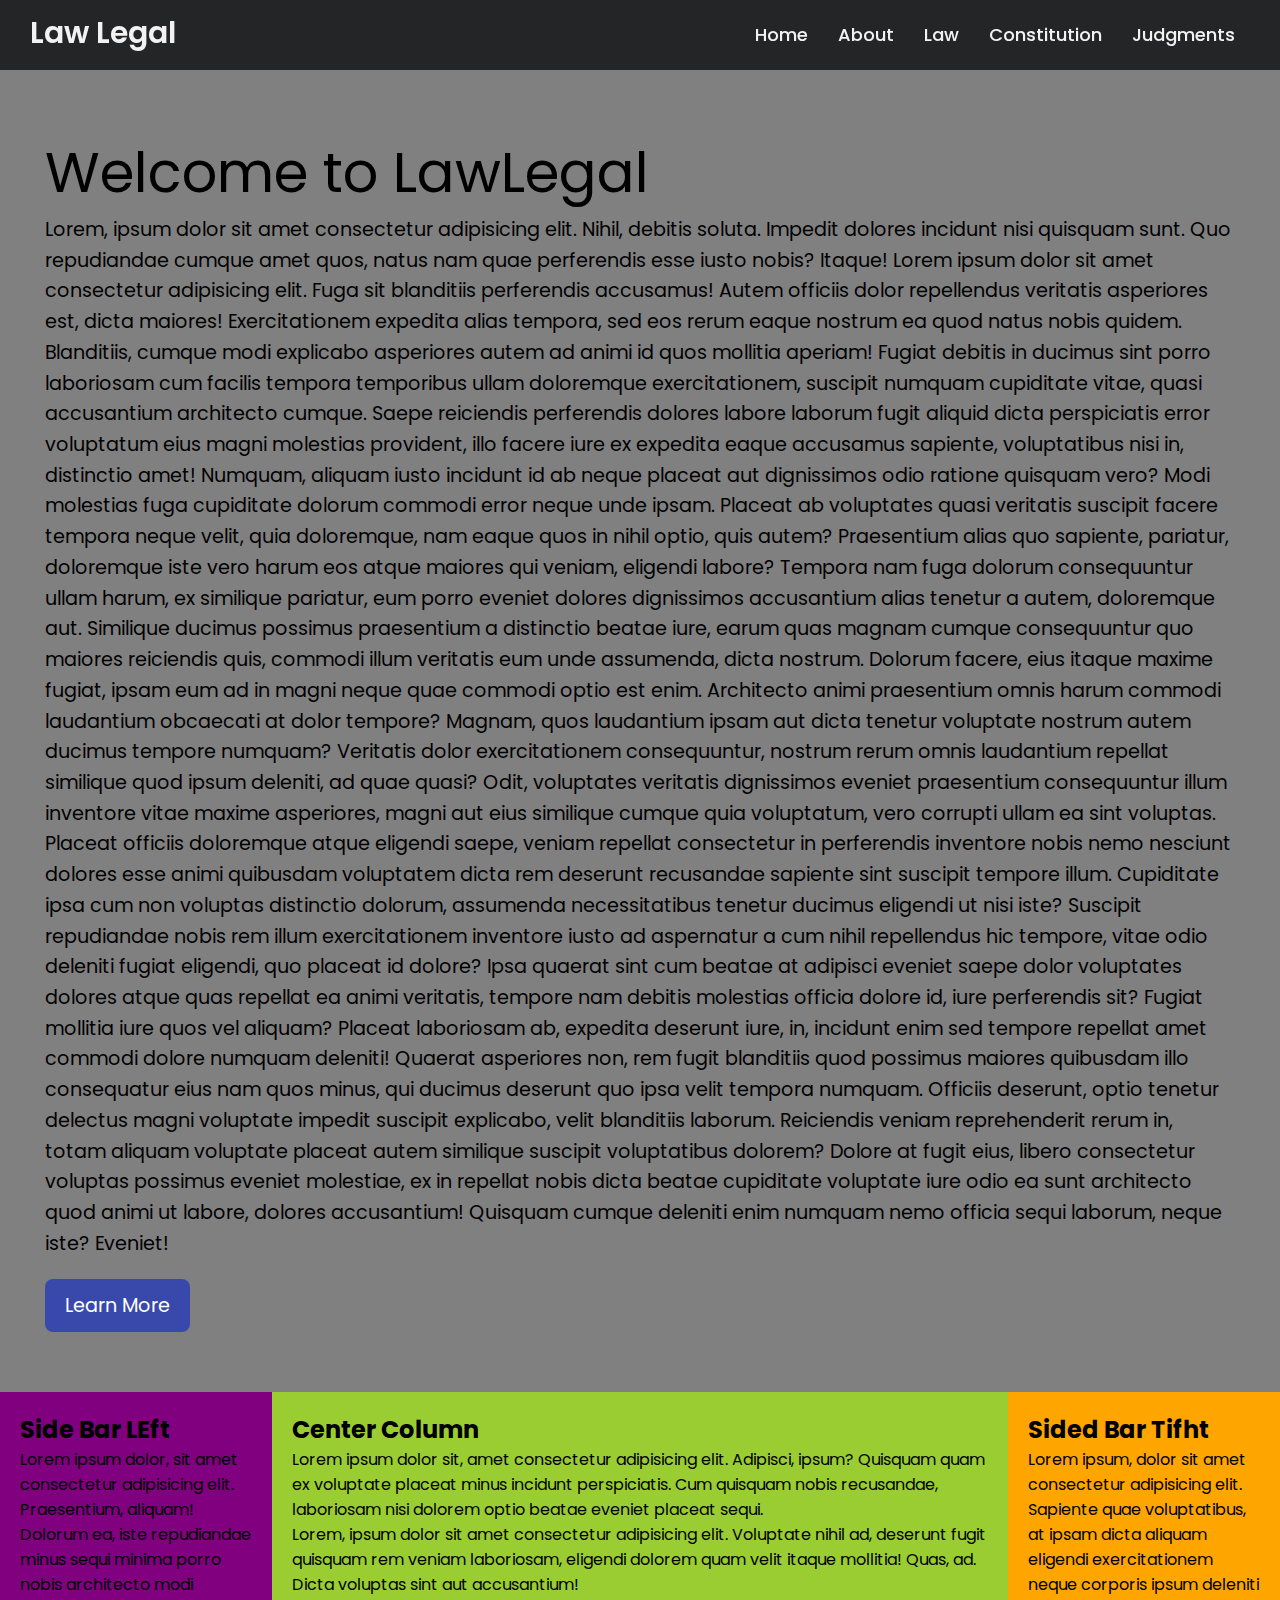
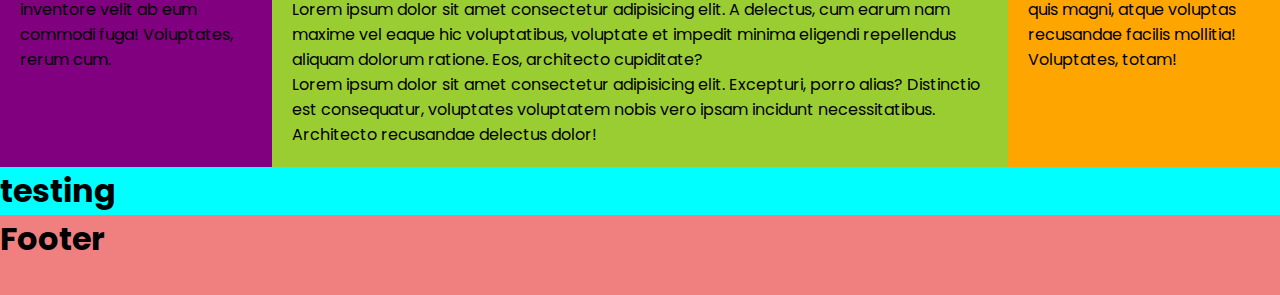
<file: index.html>
<!DOCTYPE html>
<!-- Created By CodingNepal - www.codingnepalweb.com -->
<html lang="en">

<head>
    <meta charset="UTF-8">
    <meta name="viewport" content="width=device-width, initial-scale=1.0">
    <title>LawLegal - Home Page - Intro </title>
    <link rel="stylesheet" href="style.css">
    <link rel="stylesheet" href="https://cdnjs.cloudflare.com/ajax/libs/font-awesome/5.15.3/css/all.min.css" />
</head>

<body>
    <nav>
        <div class="wrapper">
            <div class="logo"><a href="#">Law Legal</a></div>
            <input type="radio" name="slider" id="menu-btn">
            <input type="radio" name="slider" id="close-btn">
            <ul class="nav-links">
                <label for="close-btn" class="btn close-btn"><i class="fas fa-times"></i></label>
                <li><a href="#">Home</a></li>
                <li><a href="#">About</a></li>
                <li>
                    <a href="#" class="desktop-item">Law</a>
                    <input type="checkbox" id="showMega">
                    <label for="showMega" class="mobile-item">Law</label>
                    <div class="mega-box">
                        <div class="content">
                            <div class="row">
                                <header>Property</header>
                                <ul class="mega-links">
                                    <li><a href="#">Trust Act</a></li>
                                    <li><a href="#">Easement Act</a></li>
                                    <li><a href="#">Succession Act</a></li>
                                    
                                </ul>
                            </div>
                            <div class="row">
                                <header>Criminal</header>
                                <ul class="mega-links">
                                    <li><a href="criminal/index.html">Introduction</a></li>
                                </ul>
                            </div>
                            <div class="row">
                                <header>Family</header>
                                <ul class="mega-links">
                                    <li><a href="#">Hindu Law</a></li>
                                    <li><a href="#">Muslim Laws</a></li>
                                    <li><a href="#">Christian Laws</a></li>
                                    
                                </ul>
                            </div>
                            <div class="row" style="display: none;">
                                <header>Business</header>
                                <ul class="mega-links">
                                    <li><a href="#">Company Law</a></li>
                                    <li><a href="#">Labour Law</a></li>
                                    
                                </ul>
                            </div>
                        </div>
                    </div>
                </li>
                <li style="display:none;">
                    <a href="#" class="desktop-item">Law</a>
                    <input type="checkbox" id="showMega1">
                    <label for="showMega1" class="mobile-item">Law</label>
                    <div class="mega-box1">
                        <div class="content">
                            <div class="row">
                                <header>Civil</header>
                                <ul class="mega-links">
                                    <li><a href="#">Graphics</a></li>
                                    <li><a href="#">Vectors</a></li>
                                    <li><a href="#">Business cards</a></li>
                                    <li><a href="#">Custom logo</a></li>
                                </ul>
                            </div>
                            <div class="row">
                                <header>Criminal</header>
                                <ul class="mega-links">
                                    <li><a href="criminal/index.html">Introduction</a></li>
                                    <li><a href="#">Business Email</a></li>
                                    <li><a href="#">Mobile Email</a></li>
                                    <li><a href="#">Web Marketing</a></li>
                                </ul>
                            </div>
                            <div class="row">
                                <header>Family</header>
                                <ul class="mega-links">
                                    <li><a href="#">Site Seal</a></li>
                                    <li><a href="#">VPS Hosting</a></li>
                                    <li><a href="#">Privacy Seal</a></li>
                                    <li><a href="#">Website design</a></li>
                                </ul>
                            </div>
                            <div class="row"  >
                                <header>Business</header>
                                <ul class="mega-links">
                                    <li><a href="#">Site Seal</a></li>
                                    <li><a href="#">VPS Hosting</a></li>
                                    <li><a href="#">Privacy Seal</a></li>
                                    <li><a href="#">Website design</a></li>
                                </ul>
                            </div>
                        </div>
                    </div>
                </li>
                
                <li>
                    <a href="#" class="desktop-item">Constitution</a>
                    <input type="checkbox" id="showDrop">
                    <label for="showDrop" class="mobile-item">Constitution</label>
                    <ul class="drop-menu">
                      <li><a href="#">Part-I</a></li>
                      <li><a href="#">Part-II</a></li>
                      
                    </ul>
                </li>
                <li style="display: none;">
                    <a href="#" class="desktop-item">Constitution</a>
                    <input type="checkbox" id="showDrop1">
                    <label for="showDrop1" class="mobile-item">Constitution</label>
                    <ul class="drop-menu1">
                      <li><a href="#">Part-I</a></li>
                      <li><a href="#">Part-II</a></li>
                      
                    </ul>
                </li>
                <li><a href="#">Judgments</a></li>
            </ul>
            <label for="menu-btn" class="btn menu-btn"><i class="fas fa-bars"></i></label>
        </div>
    </nav>
    <div class="my-banner">
        <div class="my-banner-wrapper">
        <h1>Welcome to LawLegal</h1>
        <p>Lorem, ipsum dolor sit amet consectetur adipisicing elit. Nihil, debitis soluta. Impedit dolores incidunt nisi quisquam sunt. Quo repudiandae cumque amet quos, natus nam quae perferendis esse iusto nobis? Itaque!
        Lorem ipsum dolor sit amet consectetur adipisicing elit. Fuga sit blanditiis perferendis accusamus! Autem officiis dolor repellendus veritatis asperiores est, dicta maiores! Exercitationem expedita alias tempora, sed eos rerum eaque nostrum ea quod natus nobis quidem. Blanditiis, cumque modi explicabo asperiores autem ad animi id quos mollitia aperiam! Fugiat debitis in ducimus sint porro laboriosam cum facilis tempora temporibus ullam doloremque exercitationem, suscipit numquam cupiditate vitae, quasi accusantium architecto cumque. Saepe reiciendis perferendis dolores labore laborum fugit aliquid dicta perspiciatis error voluptatum eius magni molestias provident, illo facere iure ex expedita eaque accusamus sapiente, voluptatibus nisi in, distinctio amet! Numquam, aliquam iusto incidunt id ab neque placeat aut dignissimos odio ratione quisquam vero? Modi molestias fuga cupiditate dolorum commodi error neque unde ipsam. Placeat ab voluptates quasi veritatis suscipit facere tempora neque velit, quia doloremque, nam eaque quos in nihil optio, quis autem? Praesentium alias quo sapiente, pariatur, doloremque iste vero harum eos atque maiores qui veniam, eligendi labore? Tempora nam fuga dolorum consequuntur ullam harum, ex similique pariatur, eum porro eveniet dolores dignissimos accusantium alias tenetur a autem, doloremque aut. Similique ducimus possimus praesentium a distinctio beatae iure, earum quas magnam cumque consequuntur quo maiores reiciendis quis, commodi illum veritatis eum unde assumenda, dicta nostrum. Dolorum facere, eius itaque maxime fugiat, ipsam eum ad in magni neque quae commodi optio est enim. Architecto animi praesentium omnis harum commodi laudantium obcaecati at dolor tempore? Magnam, quos laudantium ipsam aut dicta tenetur voluptate nostrum autem ducimus tempore numquam? Veritatis dolor exercitationem consequuntur, nostrum rerum omnis laudantium repellat similique quod ipsum deleniti, ad quae quasi? Odit, voluptates veritatis dignissimos eveniet praesentium consequuntur illum inventore vitae maxime asperiores, magni aut eius similique cumque quia voluptatum, vero corrupti ullam ea sint voluptas. Placeat officiis doloremque atque eligendi saepe, veniam repellat consectetur in perferendis inventore nobis nemo nesciunt dolores esse animi quibusdam voluptatem dicta rem deserunt recusandae sapiente sint suscipit tempore illum. Cupiditate ipsa cum non voluptas distinctio dolorum, assumenda necessitatibus tenetur ducimus eligendi ut nisi iste? Suscipit repudiandae nobis rem illum exercitationem inventore iusto ad aspernatur a cum nihil repellendus hic tempore, vitae odio deleniti fugiat eligendi, quo placeat id dolore? Ipsa quaerat sint cum beatae at adipisci eveniet saepe dolor voluptates dolores atque quas repellat ea animi veritatis, tempore nam debitis molestias officia dolore id, iure perferendis sit? Fugiat mollitia iure quos vel aliquam? Placeat laboriosam ab, expedita deserunt iure, in, incidunt enim sed tempore repellat amet commodi dolore numquam deleniti! Quaerat asperiores non, rem fugit blanditiis quod possimus maiores quibusdam illo consequatur eius nam quos minus, qui ducimus deserunt quo ipsa velit tempora numquam. Officiis deserunt, optio tenetur delectus magni voluptate impedit suscipit explicabo, velit blanditiis laborum. Reiciendis veniam reprehenderit rerum in, totam aliquam voluptate placeat autem similique suscipit voluptatibus dolorem? Dolore at fugit eius, libero consectetur voluptas possimus eveniet molestiae, ex in repellat nobis dicta beatae cupiditate voluptate iure odio ea sunt architecto quod animi ut labore, dolores accusantium! Quisquam cumque deleniti enim numquam nemo officia sequi laborum, neque iste? Eveniet!    

        </p>
        <a href="#" class="my-banner-button" >Learn More</a>
      </div>
    </div>
    
    <div class="column-layout">
       <div  class="main-column my-column">
          <h2>Center Column </h2>
          <p>Lorem ipsum dolor sit, amet consectetur adipisicing elit. Adipisci, ipsum? Quisquam quam ex voluptate placeat minus incidunt perspiciatis. Cum quisquam nobis recusandae, laboriosam nisi dolorem optio beatae eveniet placeat sequi.</p>
          <p>Lorem, ipsum dolor sit amet consectetur adipisicing elit. Voluptate nihil ad, deserunt fugit quisquam rem veniam laboriosam, eligendi dolorem quam velit itaque mollitia! Quas, ad. Dicta voluptas sint aut accusantium!</p>
          <p>Lorem ipsum dolor sit amet consectetur adipisicing elit. A delectus, cum earum nam maxime vel eaque hic voluptatibus, voluptate et impedit minima eligendi repellendus aliquam dolorum ratione. Eos, architecto cupiditate?</p>
          <p>Lorem ipsum dolor sit amet consectetur adipisicing elit. Excepturi, porro alias? Distinctio est consequatur, voluptates voluptatem nobis vero ipsam incidunt necessitatibus. Architecto recusandae delectus dolor!</p>
       </div>
       <div class="sidebar-left my-column">
          <h2>Side Bar LEft</h2>
          <p>Lorem ipsum dolor, sit amet consectetur adipisicing elit. Praesentium, aliquam! Dolorum ea, iste repudiandae minus sequi minima porro nobis architecto modi inventore velit ab eum commodi fuga! Voluptates, rerum cum.</p>
       </div> 
       <div class="sidebar-right my-column">
          <h2>Sided Bar Tifht</h2>
          <p>Lorem ipsum, dolor sit amet consectetur adipisicing elit. Sapiente quae voluptatibus, at ipsam dicta aliquam eligendi exercitationem neque corporis ipsum deleniti quis magni, atque voluptas recusandae facilis mollitia! Voluptates, totam!</p>
       </div> 
    </div>
    <div class="my-banner-3" style="background-color: aqua;">
       <h1>testing </h1>
       </div>

    <footer class="my-footer">
       <h1>Footer</h1>
    </footer></body>

</html>
</file>
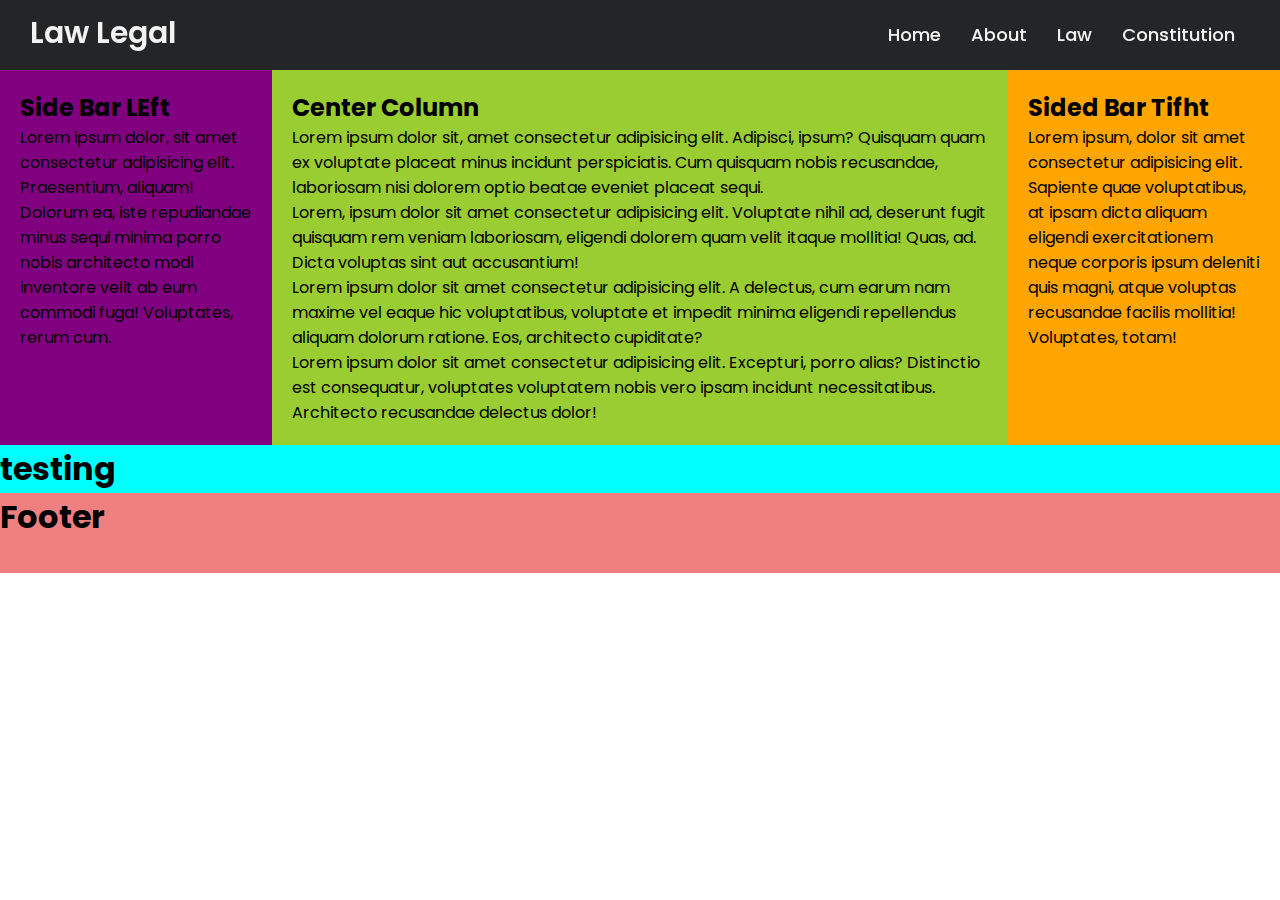
<file: Criminal/index.html>
<!DOCTYPE html>
<!-- Created By CodingNepal - www.codingnepalweb.com -->
<html lang="en">

<head>
    <meta charset="UTF-8">
    <meta name="viewport" content="width=device-width, initial-scale=1.0">
    <title>Responsive Mega Menu | CodingNepal</title>
    <link rel="stylesheet" href="../style.css">
    <link rel="stylesheet" href="https://cdnjs.cloudflare.com/ajax/libs/font-awesome/5.15.3/css/all.min.css" />
    <title>Criminal Introduction - LawLegal</title>
</head>

<body>
    <nav>
        <div class="wrapper">
            <div class="logo"><a href="#">Law Legal</a></div>
            <input type="radio" name="slider" id="menu-btn">
            <input type="radio" name="slider" id="close-btn">
            <ul class="nav-links">
                <label for="close-btn" class="btn close-btn"><i class="fas fa-times"></i></label>
                <li><a href="#">Home</a></li>
                <li><a href="#">About</a></li>
                <li>
                    <a href="#" class="desktop-item">Law</a>
                    <input type="checkbox" id="showMega">
                    <label for="showMega" class="mobile-item">Law</label>
                    <div class="mega-box">
                        <div class="content">
                            <div class="row">
                                <header>Civil</header>
                                <ul class="mega-links">
                                    <li><a href="#">Graphics</a></li>
                                    <li><a href="#">Vectors</a></li>
                                    <li><a href="#">Business cards</a></li>
                                    <li><a href="#">Custom logo</a></li>
                                </ul>
                            </div>
                            <div class="row">
                                <header>Criminal</header>
                                <ul class="mega-links">
                                    <li><a href="criminal/index.html">Introduction</a></li>
                                    <li><a href="#">Business Email</a></li>
                                    <li><a href="#">Mobile Email</a></li>
                                    <li><a href="#">Web Marketing</a></li>
                                    <li><a href="#">
                                        PRocedure
                                    </a></li>
                                </ul>
                            </div>
                            <div class="row">
                                <header>Family</header>
                                <ul class="mega-links">
                                    <li><a href="#">Site Seal</a></li>
                                    <li><a href="#">VPS Hosting</a></li>
                                    <li><a href="#">Privacy Seal</a></li>
                                    <li><a href="#">Website design</a></li>
                                </ul>
                            </div>
                            <div class="row">
                                <header>Business</header>
                                <ul class="mega-links">
                                    <li><a href="#">Site Seal</a></li>
                                    <li><a href="#">VPS Hosting</a></li>
                                    <li><a href="#">Privacy Seal</a></li>
                                    <li><a href="#">Website design</a></li>
                                </ul>
                            </div>
                        </div>
                    </div>
                </li>
                <li>
                    <a href="#" class="desktop-item">Constitution</a>
                    <input type="checkbox" id="showDrop">
                    <label for="showDrop" class="mobile-item">Constitution</label>
                    <ul class="drop-menu">
                      <li><a href="#">Part-I</a></li>
                      <li><a href="#">Part-II</a></li>
                      
                    </ul>
                  </li>
            </ul>
            <label for="menu-btn" class="btn menu-btn"><i class="fas fa-bars"></i></label>
        </div>
    </nav>
    
    <div class="column-layout">
       <div  class="main-column my-column">
          <h2>Center Column </h2>
          <p>Lorem ipsum dolor sit, amet consectetur adipisicing elit. Adipisci, ipsum? Quisquam quam ex voluptate placeat minus incidunt perspiciatis. Cum quisquam nobis recusandae, laboriosam nisi dolorem optio beatae eveniet placeat sequi.</p>
          <p>Lorem, ipsum dolor sit amet consectetur adipisicing elit. Voluptate nihil ad, deserunt fugit quisquam rem veniam laboriosam, eligendi dolorem quam velit itaque mollitia! Quas, ad. Dicta voluptas sint aut accusantium!</p>
          <p>Lorem ipsum dolor sit amet consectetur adipisicing elit. A delectus, cum earum nam maxime vel eaque hic voluptatibus, voluptate et impedit minima eligendi repellendus aliquam dolorum ratione. Eos, architecto cupiditate?</p>
          <p>Lorem ipsum dolor sit amet consectetur adipisicing elit. Excepturi, porro alias? Distinctio est consequatur, voluptates voluptatem nobis vero ipsam incidunt necessitatibus. Architecto recusandae delectus dolor!</p>
       </div>
       <div class="sidebar-left my-column">
          <h2>Side Bar LEft</h2>
          <p>Lorem ipsum dolor, sit amet consectetur adipisicing elit. Praesentium, aliquam! Dolorum ea, iste repudiandae minus sequi minima porro nobis architecto modi inventore velit ab eum commodi fuga! Voluptates, rerum cum.</p>
       </div> 
       <div class="sidebar-right my-column">
          <h2>Sided Bar Tifht</h2>
          <p>Lorem ipsum, dolor sit amet consectetur adipisicing elit. Sapiente quae voluptatibus, at ipsam dicta aliquam eligendi exercitationem neque corporis ipsum deleniti quis magni, atque voluptas recusandae facilis mollitia! Voluptates, totam!</p>
       </div> 
    </div>
    <div class="my-banner-3" style="background-color: aqua;">
       <h1>testing </h1>
       </div>

    <footer class="my-footer">
       <h1>Footer</h1>
    </footer></body>

</html>
</file>
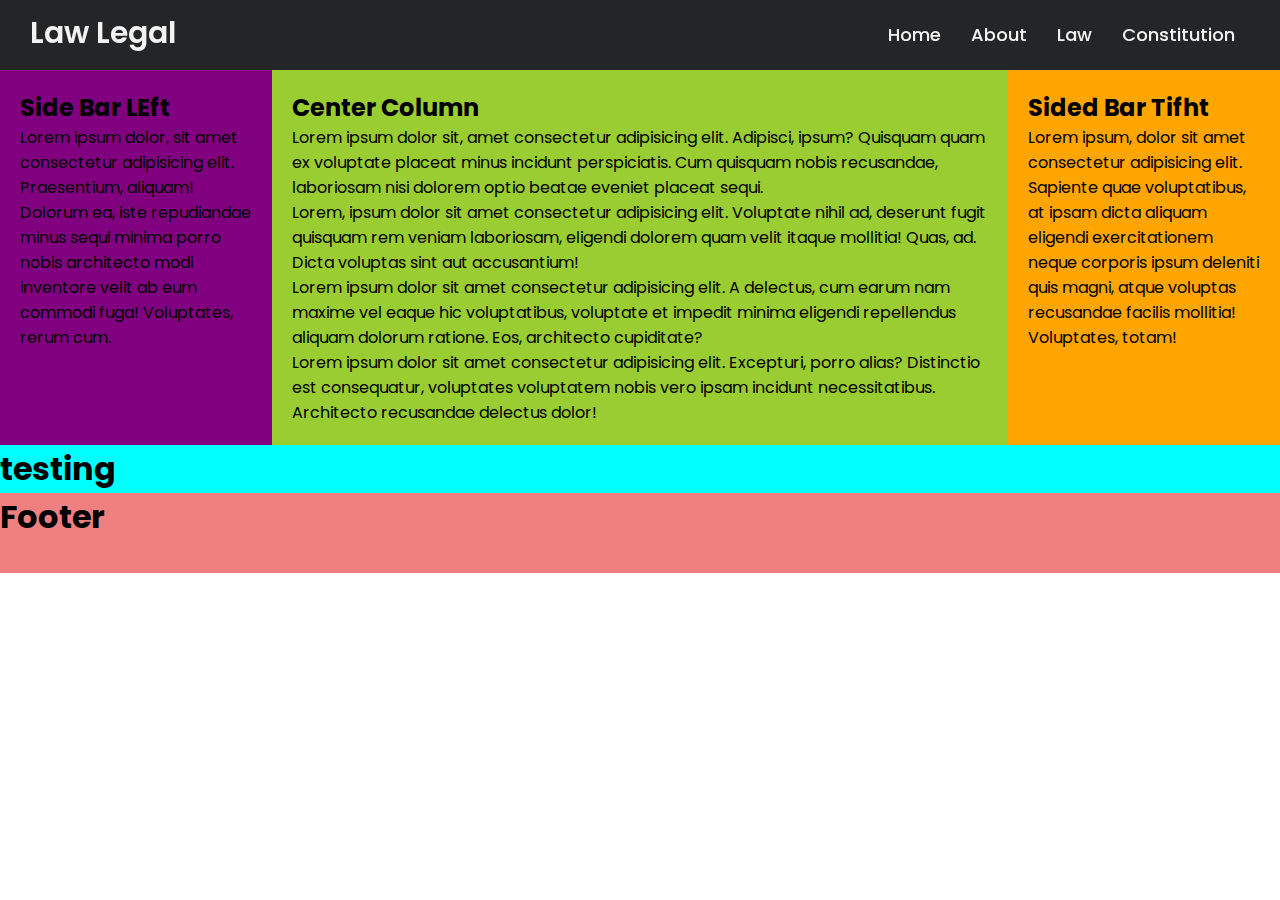
<file: criminal/index.html>
<!DOCTYPE html>
<!-- Created By CodingNepal - www.codingnepalweb.com -->
<html lang="en">

<head>
    <meta charset="UTF-8">
    <meta name="viewport" content="width=device-width, initial-scale=1.0">
    <title>Criminal Law - Introduction - LawLegal</title>
    <link rel="stylesheet" href="../style.css">
    <link rel="stylesheet" href="https://cdnjs.cloudflare.com/ajax/libs/font-awesome/5.15.3/css/all.min.css" />
    <title>Criminal Introduction - LawLegal</title>
</head>

<body>
    <nav>
        <div class="wrapper">
            <div class="logo"><a href="#">Law Legal</a></div>
            <input type="radio" name="slider" id="menu-btn">
            <input type="radio" name="slider" id="close-btn">
            <ul class="nav-links">
                <label for="close-btn" class="btn close-btn"><i class="fas fa-times"></i></label>
                <li><a href="#">Home</a></li>
                <li><a href="#">About</a></li>
                <li>
                    <a href="#" class="desktop-item">Law</a>
                    <input type="checkbox" id="showMega">
                    <label for="showMega" class="mobile-item">Law</label>
                    <div class="mega-box">
                        <div class="content">
                            <div class="row">
                                <header>Civil</header>
                                <ul class="mega-links">
                                    <li><a href="#">Graphics</a></li>
                                    <li><a href="#">Vectors</a></li>
                                    <li><a href="#">Business cards</a></li>
                                    <li><a href="#">Custom logo</a></li>
                                </ul>
                            </div>
                            <div class="row">
                                <header>Criminal</header>
                                <ul class="mega-links">
                                    <li><a href="criminal/index.html">Introduction</a></li>
                                    <li><a href="#">Business Email</a></li>
                                    <li><a href="#">Mobile Email</a></li>
                                    <li><a href="#">Web Marketing</a></li>
                                    <li><a href="#">
                                        PRocedure
                                    </a></li>
                                </ul>
                            </div>
                            <div class="row">
                                <header>Family</header>
                                <ul class="mega-links">
                                    <li><a href="#">Site Seal</a></li>
                                    <li><a href="#">VPS Hosting</a></li>
                                    <li><a href="#">Privacy Seal</a></li>
                                    <li><a href="#">Website design</a></li>
                                </ul>
                            </div>
                            <div class="row">
                                <header>Business</header>
                                <ul class="mega-links">
                                    <li><a href="#">Site Seal</a></li>
                                    <li><a href="#">VPS Hosting</a></li>
                                    <li><a href="#">Privacy Seal</a></li>
                                    <li><a href="#">Website design</a></li>
                                </ul>
                            </div>
                        </div>
                    </div>
                </li>
                <li>
                    <a href="#" class="desktop-item">Constitution</a>
                    <input type="checkbox" id="showDrop">
                    <label for="showDrop" class="mobile-item">Constitution</label>
                    <ul class="drop-menu">
                      <li><a href="#">Part-I</a></li>
                      <li><a href="#">Part-II</a></li>
                      
                    </ul>
                  </li>
            </ul>
            <label for="menu-btn" class="btn menu-btn"><i class="fas fa-bars"></i></label>
        </div>
    </nav>
    
    <div class="column-layout">
       <div  class="main-column my-column">
          <h2>Center Column </h2>
          <p>Lorem ipsum dolor sit, amet consectetur adipisicing elit. Adipisci, ipsum? Quisquam quam ex voluptate placeat minus incidunt perspiciatis. Cum quisquam nobis recusandae, laboriosam nisi dolorem optio beatae eveniet placeat sequi.</p>
          <p>Lorem, ipsum dolor sit amet consectetur adipisicing elit. Voluptate nihil ad, deserunt fugit quisquam rem veniam laboriosam, eligendi dolorem quam velit itaque mollitia! Quas, ad. Dicta voluptas sint aut accusantium!</p>
          <p>Lorem ipsum dolor sit amet consectetur adipisicing elit. A delectus, cum earum nam maxime vel eaque hic voluptatibus, voluptate et impedit minima eligendi repellendus aliquam dolorum ratione. Eos, architecto cupiditate?</p>
          <p>Lorem ipsum dolor sit amet consectetur adipisicing elit. Excepturi, porro alias? Distinctio est consequatur, voluptates voluptatem nobis vero ipsam incidunt necessitatibus. Architecto recusandae delectus dolor!</p>
       </div>
       <div class="sidebar-left my-column">
          <h2>Side Bar LEft</h2>
          <p>Lorem ipsum dolor, sit amet consectetur adipisicing elit. Praesentium, aliquam! Dolorum ea, iste repudiandae minus sequi minima porro nobis architecto modi inventore velit ab eum commodi fuga! Voluptates, rerum cum.</p>
       </div> 
       <div class="sidebar-right my-column">
          <h2>Sided Bar Tifht</h2>
          <p>Lorem ipsum, dolor sit amet consectetur adipisicing elit. Sapiente quae voluptatibus, at ipsam dicta aliquam eligendi exercitationem neque corporis ipsum deleniti quis magni, atque voluptas recusandae facilis mollitia! Voluptates, totam!</p>
       </div> 
    </div>
    <div class="my-banner-3" style="background-color: aqua;">
       <h1>testing </h1>
       </div>

    <footer class="my-footer">
       <h1>Footer</h1>
    </footer></body>

</html>
</file>
<file: style.css>
@import url("https://fonts.googleapis.com/css2?family=Poppins:wght@200;300;400;500;600;700&display=swap");
* {
    margin: 0;
    padding: 0;
    box-sizing: border-box;
    font-family: "Poppins", sans-serif;
}
nav {
    position: -webkit-sticky;
    position: sticky;
    top: 0;
    z-index: 99;
    width: 100%;

    background: #242526;
}
nav .wrapper {
    position: relative;
    max-width: 1300px;
    padding: 0px 30px;
    height: 70px;
    line-height: 70px;
    margin: auto;
    display: flex;
    align-items: center;
    justify-content: space-between;
}
.wrapper .logo a {
    color: #f2f2f2;
    font-size: 30px;
    font-weight: 600;
    text-decoration: none;
}
.wrapper .nav-links {
    display: inline-flex;
}
.nav-links li {
    list-style: none;
}
.nav-links li a {
    color: #f2f2f2;
    text-decoration: none;
    font-size: 18px;
    font-weight: 500;
    padding: 9px 15px;
    border-radius: 5px;
    transition: all 0.3s ease;
}
.nav-links li a:hover {
    background: #3a3b3c;
}
.nav-links .mobile-item {
    display: none;
}
.nav-links .drop-menu,
.nav-links .drop-menu1 {
    position: absolute;
    background: #242526;
    width: 180px;
    line-height: 45px;
    top: 85px;
    opacity: 0;
    visibility: hidden;
    box-shadow: 0 6px 10px rgba(0, 0, 0, 0.15);
}
.nav-links li:hover .drop-menu,
.nav-links li:hover .drop-menu1,
.nav-links li:hover .mega-box,
.nav-links li:hover .mega-box1 {
    transition: all 0.3s ease;
    top: 70px;
    opacity: 1;
    visibility: visible;
}
.drop-menu li a,
.drop-menu1 li a {
    width: 100%;
    display: block;
    padding: 0 0 0 15px;
    font-weight: 400;
    border-radius: 0px;
}
.mega-box,
.mega-box1 {
    position: absolute;
    left: 0;
    width: 100%;
    padding: 0 30px;
    top: 85px;
    opacity: 0;
    visibility: hidden;
}
.mega-box .content,
.mega-box1 .content {
    background: #242526;
    padding: 25px 20px;
    display: flex;
    width: 100%;
    justify-content: space-between;
    box-shadow: 0 6px 10px rgba(0, 0, 0, 0.15);
}
.mega-box .content .row,
.mega-box1 .content .row {
    width: calc(25% - 30px);
    line-height: 45px;
}
.content .row img {
    width: 100%;
    height: 100%;
    object-fit: cover;
}
.content .row header {
    color: #f2f2f2;
    font-size: 20px;
    font-weight: 500;
}
.content .row .mega-links {
    margin-left: -40px;
    border-left: 1px solid rgba(255, 255, 255, 0.09);
}
.row .mega-links li {
    padding: 0 20px;
}
.row .mega-links li a {
    padding: 0px;
    padding: 0 20px;
    color: #d9d9d9;
    font-size: 17px;
    display: block;
}
.row .mega-links li a:hover {
    color: #f2f2f2;
}
.wrapper .btn {
    color: #fff;
    font-size: 20px;
    cursor: pointer;
    display: none;
}
.wrapper .btn.close-btn {
    position: -webkit-sticky;
    position: sticky;
    float: right;
    right: 20px;
    top: -35px;
}

@media screen and (max-width: 970px) {
    .wrapper .btn {
        display: block;
    }
    .wrapper .nav-links {
        position: fixed;
        height: 100vh;
        width: 100%;
        max-width: 350px;
        top: 0;
        left: -100%;
        background: #242526;
        display: block;
        padding: 50px 10px;
        line-height: 50px;
        overflow-y: auto;
        box-shadow: 0px 15px 15px rgba(0, 0, 0, 0.18);
        transition: all 0.3s ease;
    }
    /* custom scroll bar */
    ::-webkit-scrollbar {
        width: 10px;
    }
    ::-webkit-scrollbar-track {
        background: #242526;
    }
    ::-webkit-scrollbar-thumb {
        background: #3a3b3c;
    }
    #menu-btn:checked ~ .nav-links {
        left: 0%;
    }
    #menu-btn:checked ~ .btn.menu-btn {
        display: none;
    }
    #close-btn:checked ~ .btn.menu-btn {
        display: block;
    }
    .nav-links li {
        margin: 15px 10px;
    }
    .nav-links li a {
        padding: 0 20px;
        display: block;
        font-size: 20px;
    }
    .nav-links .drop-menu,
    .nav-links .drop-menu1 {
        position: static;
        opacity: 1;
        top: 65px;
        visibility: visible;
        padding-left: 20px;
        width: 100%;
        max-height: 0px;
        overflow: hidden;
        box-shadow: none;
        transition: all 0.3s ease;
    }
    #showDrop:checked ~ .drop-menu,
    #showDrop1:checked ~ .drop-menu1,
    #showMega:checked ~ .mega-box,
    #showMega1:checked ~ .mega-box1 {
        max-height: 100%;
    }
    .nav-links .desktop-item {
        display: none;
    }
    .nav-links .mobile-item {
        display: block;
        color: #f2f2f2;
        font-size: 20px;
        font-weight: 500;
        padding-left: 20px;
        cursor: pointer;
        border-radius: 5px;
        transition: all 0.3s ease;
    }
    .nav-links .mobile-item:hover {
        background: #3a3b3c;
    }
    .drop-menu li,
    .drop-menu1 li {
        margin: 0;
    }
    .drop-menu li a,
    .drop-menu1 li a {
        border-radius: 5px;
        font-size: 18px;
    }

    .mega-box,
    .mega-box1 {
        position: static;
        top: 65px;
        opacity: 1;
        visibility: visible;
        padding: 0 20px;
        max-height: 0px;
        overflow: hidden;
        transition: all 0.3s ease;
    }
    .mega-box .content,
    .mega-box1 .content {
        box-shadow: none;
        flex-direction: column;
        padding: 20px 20px 0 20px;
    }
    .mega-box .content .row,
    .mega-box1 .content .row {
        width: 100%;
        margin-bottom: 15px;
        border-top: 1px solid rgba(255, 255, 255, 0.08);
    }
    .mega-box .content .row:nth-child(1),
    .mega-box .content .row:nth-child(2),
    .mega-box1 .content .row:nth-child(1),
    .mega-box1 .content .row:nth-child(2) {
        border-top: 0px;
    }
    .content .row .mega-links {
        border-left: 0px;
        padding-left: 15px;
    }
    .row .mega-links li {
        margin: 0;
    }
    .content .row header {
        font-size: 19px;
    }
}
nav input {
    display: none;
}

.body-text {
    position: absolute;
    top: 50%;
    left: 50%;
    transform: translate(-50%, -50%);
    width: 100%;
    text-align: center;
    padding: 0 30px;
}
.body-text div {
    font-size: 45px;
    font-weight: 600;
}

/* ******************************************** */
/* ******************************************** */
.my-banner {
    background-color: gray;
    padding: 60px 45px;
    display: flex;
    justify-content: center;
}

.my-banner-wrapper {
    max-width: 1200px;
}

.my-banner h1 {
    font-weight: normal;
    font-size: 3.5rem;
    margin: 0;
}
.my-banner p {
    font-size: 1.2rem;
    line-height: 1.6;
}

.my-banner-button {
    background-color: #3949ab;
    color: white;
    text-decoration: none;
    padding: 12px 20px;
    border-radius: 8px;
    font-size: 1.2rem;
    display: inline-block;
    margin-top: 20px;
}

.content-wrapper {
    display: flex;
    flex-flow: row wrap;
    text-align: center;
}

.content-wrapper > * {
    padding: 10px;

    flex: 1 100%;
}

.my-footer {
    background: lightcoral;
    height: 80px;
}

.aside1 {
    background: gold;
}

.aside2 {
    background: hotpink;
}

@media all and (min-width: 800px) {
    .aside1 {
        max-width: 18%;
    }
    .aside2 {
        max-width: 60%;
    }
    .aside3 {
        max-width: 18%;
    }
}

.column-layout {
    background: rgb(179, 7, 7);
}
.my-column {
    padding: 20px;
    margin-bottom: 0px;
}

.main-column {
    flex: 3;
    order: 2;

    background: yellowgreen;
}

.sidebar-left {
    flex: 1;
    order: 1;
    background: purple;
}

.sidebar-right {
    flex: 1;
    order: 3;
    background: orange;
}

@media (min-width: 900px) {
    .column-layout {
        display: flex;
        justify-content: space-between;
        margin: 0;
    }
}
</file>
